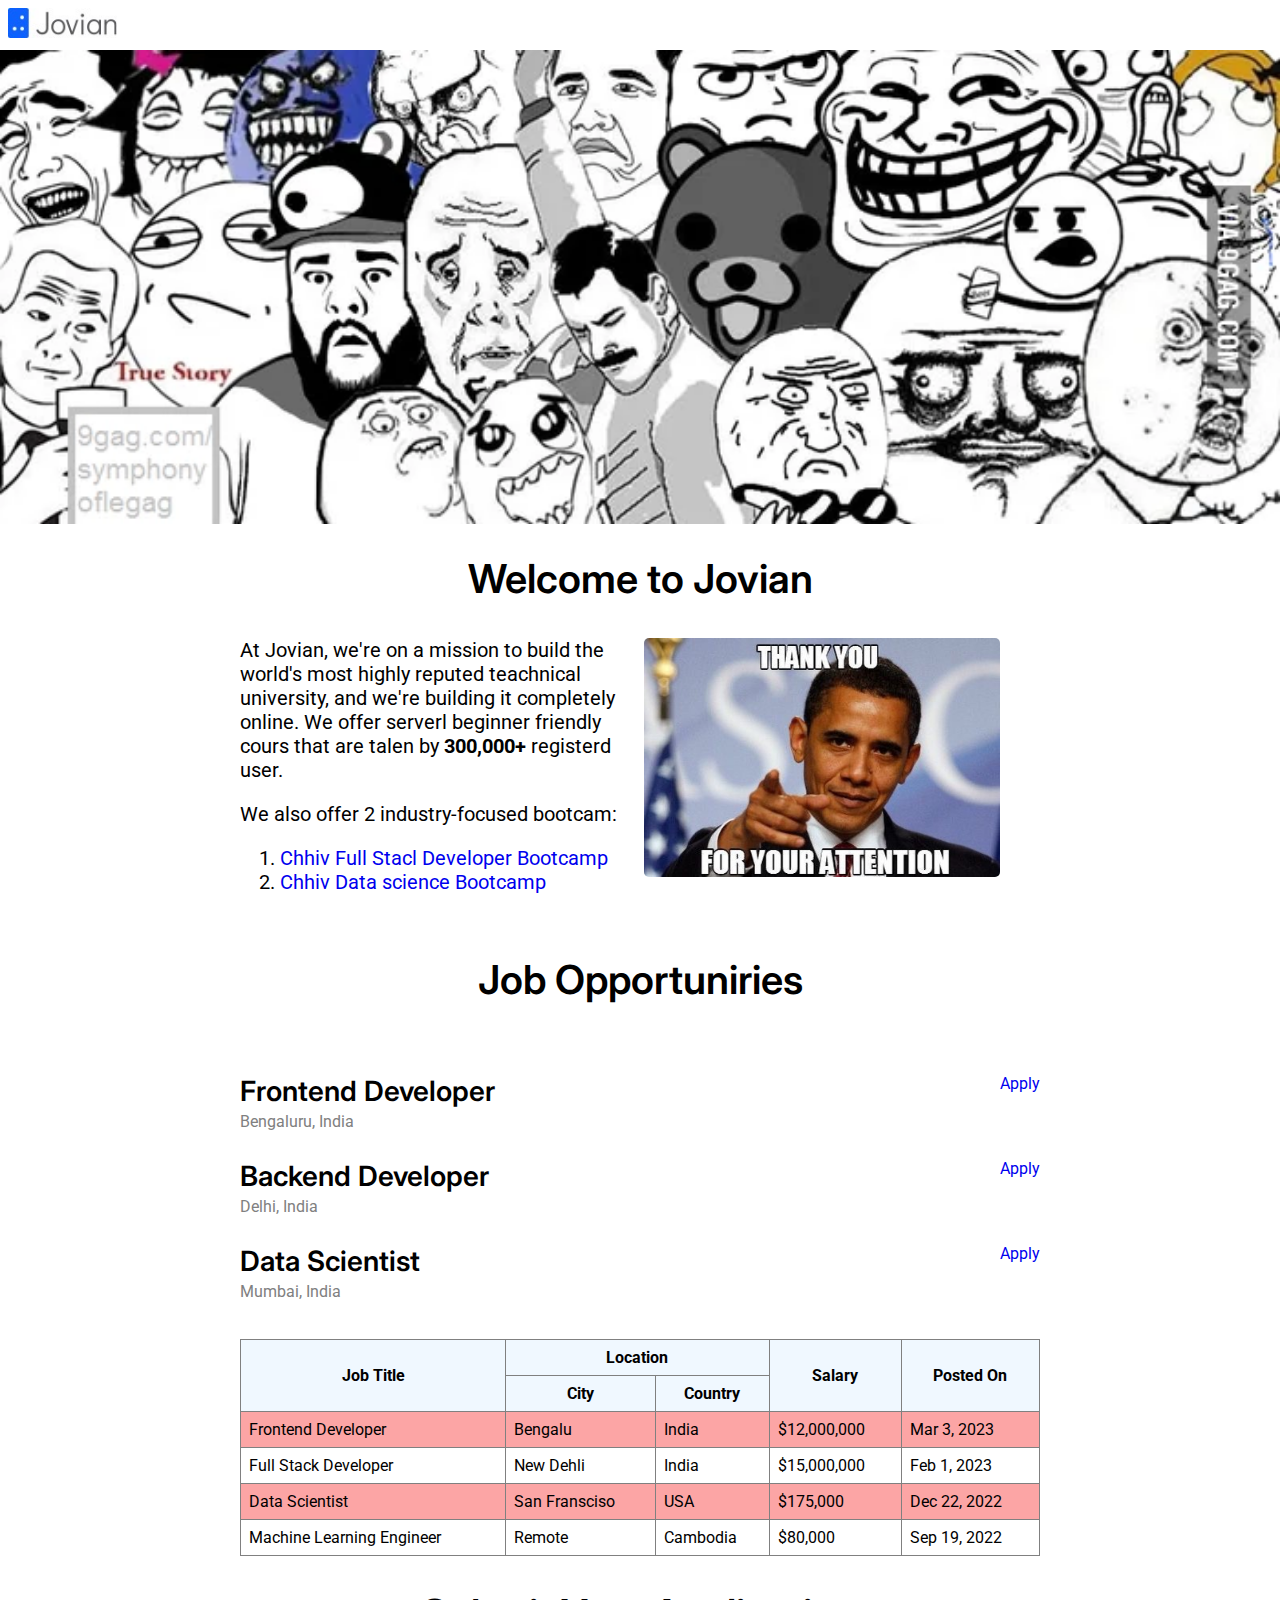
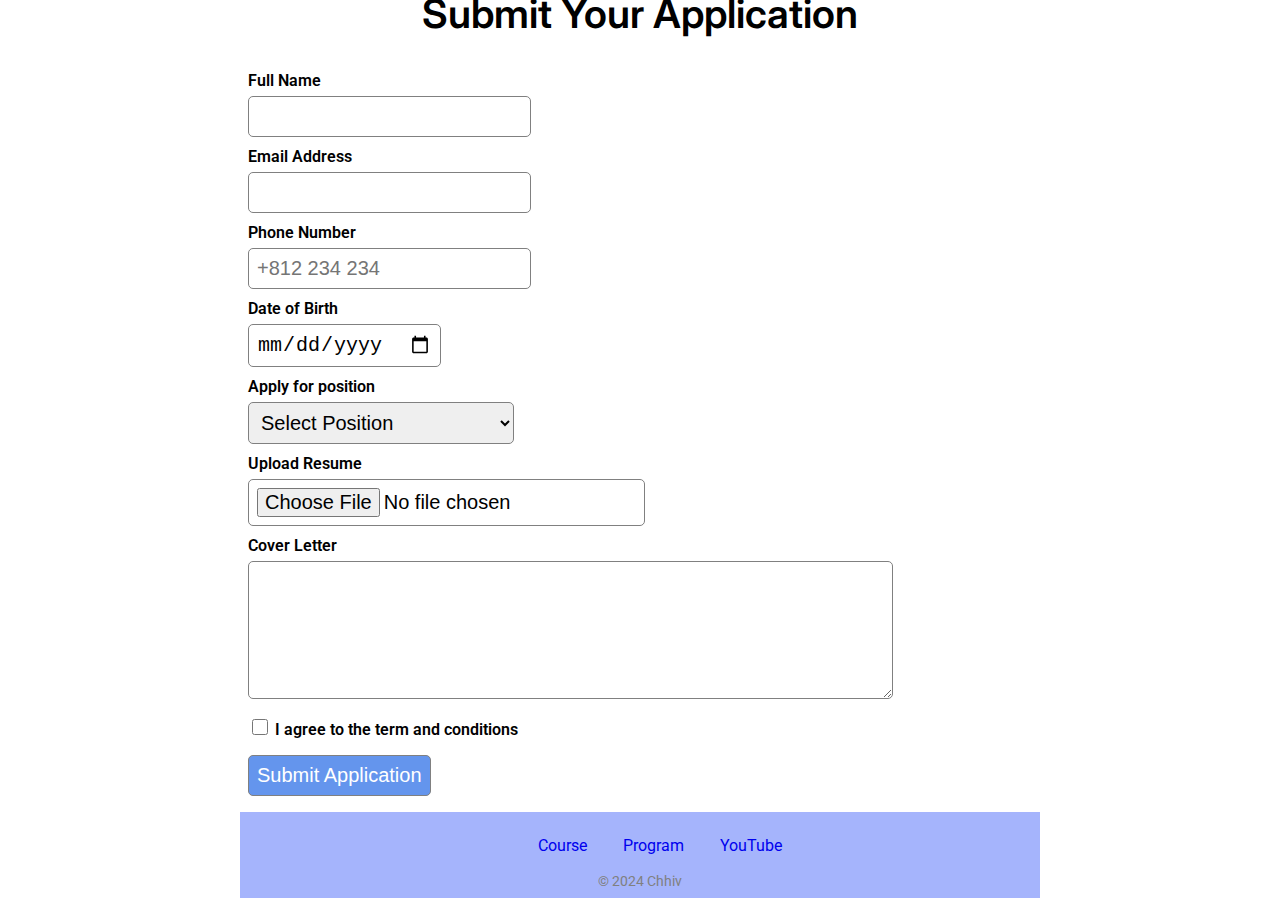
<file: src/index.html>
<!DOCTYPE html>
<html lang="en">
<head>
  <meta charset="UTF-8">
    <meta name="viewport" content="width=device-width, initial-scale=1.0">
    <meta name="description" content="Learn about job openings at Jovian and submit your application now">
    <meta name="keywords" content="data science, software development, jobs">
    <meta name="author" content="Jovian">
    <meta name="robots" content="index, follow">
    <meta property="og:title" content="Jovian Careers | Build the soccessful code programing">
    <meta property="og:description" content="Learn about job openings at Jovian and submit your application now">
    <meta property="og:image" content="/jovian_meta.png">
    <meta name="twitter:title" content="Jovian Careers">
    <meta name="twitter:description" content="Learn about job openings at Jovian and submit your application now">
    <meta name="twitter:image" content="/jovian_meta.png">
  <title>Jovian Careers | Build the soccessful code programing</title>
  <link rel="icon" href="/jovian_favicon.png" type="image/x-icon">
  <meta name="viewport" content="width=device-width, initial-scale=1.0">
  <link rel="preconnect" href="https://fonts.googleapis.com">
  <link rel="preconnect" href="https://fonts.gstatic.com" crossorigin>
  <link href="https://fonts.googleapis.com/css2?family=Inter:ital,opsz,wght@0,14..32,100..900;1,14..32,100..900&display=swap" rel="stylesheet">
  <link href="https://fonts.googleapis.com/css2?family=Roboto:ital,wght@0,100;0,300;0,400;0,500;0,700;0,900;1,100;1,300;1,400;1,500;1,700;1,900&display=swap" rel="stylesheet">
  <link rel="stylesheet" href="style.css">
  
</head>
<body>
  <div id="navbar">
    <img class="logo" src="Jovian.jpeg" alt="profile" height="30px">
  </div>
  <img id="banner" src="image.png" alt="Banner">
  <h1>
    Welcome to Jovian
  </h1>
  <div id="about">
    <div id="description">
      <p style="margin-top: 0;">
        At Jovian, we're on a mission to build the 
        world's most highly reputed teachnical university,
         and we're building it completely online. We offer 
         serverl beginner friendly cours that are talen by <b>300,000+</b> 
         registerd user.
      </p>
      <p>
        We also offer 2 industry-focused bootcam:
        <ol>
          <li>
            <a href="https://jovian.com" target="_blank">
              Chhiv Full Stacl Developer Bootcamp
            </a>
          </li>
          <li>
            <a href="https://jovian.com" target="_blank">
              Chhiv Data science Bootcamp
            </a>
          </li>
        </ol>
      </p>
    </div>
    <div id="team">
      <img id="team-image" src="Obama.jpeg" alt="profile_pic ">
    </div>
  </div>
  <h2>
    Job Opportuniries
  </h2>

  <div id="job">
    <div>
    <div>
        <a href="#" class="apply">Apply</a>
        <h3 class="job-role">Frontend Developer</h3>
        <span class="location">Bengaluru, India</span>
    </div>
    <div>
        <a href="#" class="apply">Apply</a>
        <h3 class="job-role">Backend Developer</h3>
        <span class="location">Delhi, India</span>
    </div>
    <div>
        <a href="#" class="apply">Apply</a>
        <h3 class="job-role">Data Scientist</h3>
        <span class="location">Mumbai, India</span>
    </div><br><br>
      <table id="job-table">
        <tr class="job-header-row">
          <th rowspan="2">Job Title</th>
          <th colspan="2">Location</th>
          <th rowspan="2">Salary</th>
          <th rowspan="2">Posted On</th>
        </tr>
        <tr class="job-header-row">
          <th>City</th>
          <th>Country</th>
        </tr>
        <tr class="job-data-row">
          <td>Frontend Developer</td>
          <td>Bengalu</td>
          <td>India</td>
          <td>$12,000,000</td>
          <td>Mar 3, 2023</td>
        </tr>
        <tr class="job-data-row">
          <td>Full Stack Developer</td>
          <td>New Dehli</td>
          <td>India</td>
          <td>$15,000,000</td>
          <td>Feb 1, 2023</td>
        </tr>
        <tr class="job-data-row">
          <td>Data Scientist</td>
          <td>San Fransciso</td>
          <td>USA</td>
          <td>$175,000</td>
          <td>Dec 22, 2022</td>
        </tr>
        <tr class="job-data-row">
          <td>Machine Learning Engineer</td>
          <td>Remote</td>
          <td>Cambodia</td>
          <td>$80,000</td>
          <td>Sep 19, 2022</td>
        </tr>
      </table>
  </div>
  <div id="application">
    <h2>Submit Your Application</h2>
    <form id="application-form">
      <div class="form-group">
        <label for="name">Full Name</label><br>
        <input type="text" id="name" name="Full-name" required>
      </div>
      <div class="form-group">
        <label for="email">Email Address</label><br>
        <input type="email" id="email" name="email-address" required>
      </div>
      <div class="form-group">
        <label for="phone">Phone Number</label><br>
        <input type="tel" id="phone" name="phone" required placeholder="+812 234 234">
      </div>
      <div class="form-group">
        <label for="dob">Date of Birth</label> <br>
        <input type="date" id="dob" name="dob" required>
      </div>
      <div class="form-group">
        <label for="position"> Apply for position</label><br>
        <select name="positiona-applied" id="position-applied">
          <option value="">Select Position</option>
          <option value="frontend-developer">Frontend Developer</option>
          <option value="backend-developer">backend Developer</option>
          <option value="full-stack-developer">Full Stack Web developer</option>
        </select>
      </div>
      <div class="form-group">
        <label for="resume">Upload Resume</label><br>
        <input type="file" id="resume" name="resume" accept="pdf,.doc,.docx" required>
      </div>
      <div class="form-group">
        <label for="coverletter">Cover Letter</label><br>
        <textarea name="coverletter" id="coverletter" rows="5" required placeholder="Please Explain what make you Suitable with the job?">
        </textarea>
      </div>
      <div class="form-group">
        <label for="term">
          <input type="checkbox" id="terms" name="terms" value="submit application">
          I agree to the term and conditions
        </label>
      </div>
      <div class="form-group">
        <label for="submit aplication">
          <input type="submit" value="Submit Application" >
        </label>

      </div>
    </form>
  </div>
  

  <div id="footer">
    <ul id="footer-links">
      <li>
        <a href="https://jovian.com" target="_blank">
        Course
      </a>
      </li>
      <li>
        <a href="https://jovian.com" target="_blank">
        Program
      </a>
      </li>
      <li>
        <a href="https://jovian.com" target="_blank">
        YouTube
        </a>
      </li>
    </ul>
    <span class="copyright">© 2024 Chhiv</span>
  </div>
</body>
</html>
</file>
<file: src/style.css>
html{
  font-size: 16px;
}
body{
  margin: 0;
  padding: 0;
  font-family:'Roboto',sans-serif;
  font-size: 1rem;
}
h1, h2, h3, h4, h5, h6{
  font-family: 'Inter',sans-serif;
  font-weight: 600;
}
h1 {font-size: 2.5rem;}
h2 {font-size: 2.5rem;}
h3 {font-size: 1.75rem;}
h4 {font-size: 1.5rem;}
h5 {font-size: 1.25rem;}
h6 {font-size: 1rem;}
a{
  text-decoration: none;
}
#navbar{
  padding: 8px;
  margin: 0;
}
#banner{
  object-fit: cover;
}
h1{
  text-align: center;
  
}
#about{
  display: flex;
  max-width: 800px;
  margin: 0 auto;
  padding: 8px;
}
#description{
  width: 50%;
  padding-right: 8px;
  font-size: 1.25rem;
}
#team{
  width: 50%;
}
#team-image{
  border-radius: 5px;
  width: 90%;
}
#banner{
  width: 100%;
}
.job-role{
  margin-bottom: 4px;
  
}
.location{
  color: gray;
}
#job-table{
  width: 100%;
  border: 1px solid gray;
  border-collapse: collapse;
}
.job-header-row th{
  border: 1px solid gray;
  padding: 8px;
  background-color: aliceblue;
  text-align: center;
}
.job-data-row td{
  border: 1px solid gray;
  padding: 8px;
} 
#job-table tr:nth-child(odd){
  background-color: #fca5a5;
}
h2{
  text-align: center;
}
#job{
  max-width: 800px;
  margin: 0 auto;
  padding: 8px;
}
h3{
  margin-bottom: 4px;
}
.apply{
  float: right;
}
#application{
  max-width: 800px;
  margin: o auto;
  padding: 0 8px;
}
#application-form div{
  margin-top: 10px;
  
}
#application-form label{
  font-weight: 600;
}

#application-form input, select,textarea{
  padding: 8px;
  font-size: 1.25rem;
  margin-top: 6px;
  border: 1px solid gray;
  border-radius: 5px;
}
.form-group textarea{
  width: 80%;
  font-family: 'Roboto',sans-serif;
}
.form-group input[type="checkbox"]{
  width: 16px;
  height: 16px;
}
.form-group input[type="submit"]{
  background-color: cornflowerblue;
  color: white;
  font-weight: 500;
  padding: 20px;
}

#footer{
  background-color: #a5b4fc;
  padding: 8px;
  margin-top: 16px;
  text-align: center;
}
#footer-links{
  list-style: none;
  
}
#footer-links li{
  display: inline;
  margin: 0 16px;
}
.copyright{
  color: gray;
  font-size: 0.875rem;
}
</file>
